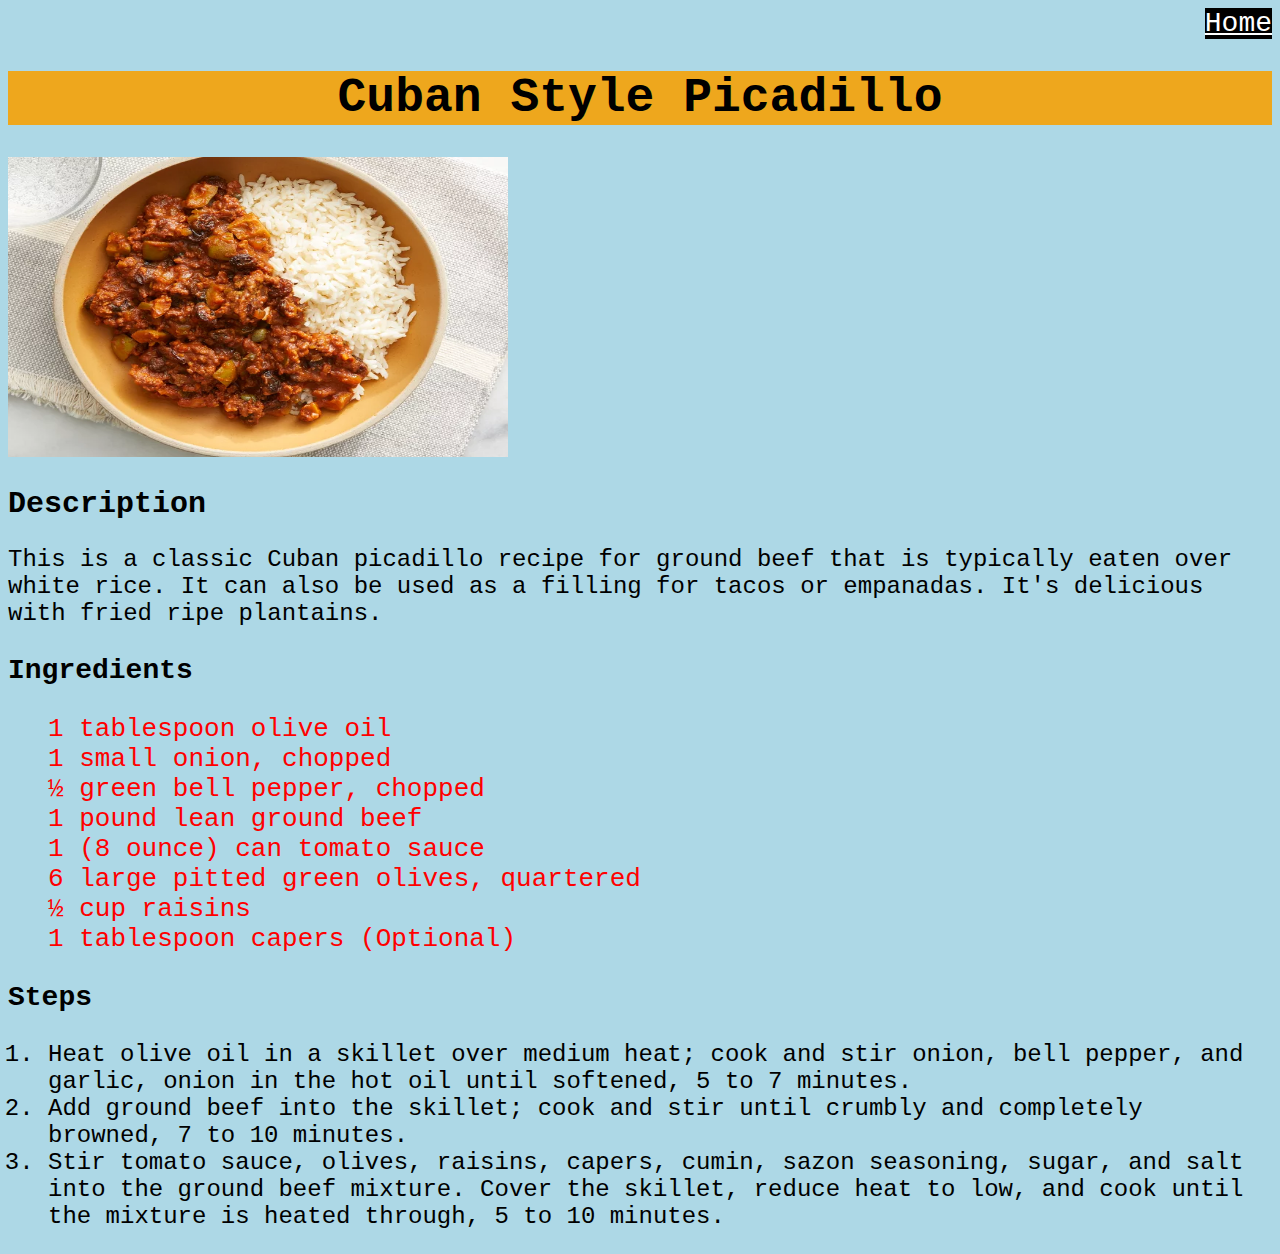
<file: recipes/cuban-style-picadillo.html>
<!DOCTYPE html>
<html lang="en">

<head>
    <meta charset="utf-8">
    <title>Cuban Style Picadillo</title>
    <link href="../styles.css" rel="stylesheet">
</head>

<body>
    <div class="button">
        <a class="home" href="../index.html">Home </a>
    </div>


    <h1 id="cubantitle">Cuban Style Picadillo</h1>

    <img class="img" src="../img/picadillo.webp" width="500" height="300">


    <h2>Description</h2>

    <a>This is a classic Cuban picadillo recipe for ground beef that is typically eaten over white rice. It can also be
        used as a filling for tacos or empanadas. It's delicious with fried ripe plantains.</a>
    <h3>Ingredients</h3>
    <ul class="ingredients">
        <li>
            1 tablespoon olive oil
        </li>
        <li>
            1 small onion, chopped
        </li>
        <li>
            ½ green bell pepper, chopped
        </li>
        <li>
            1 pound lean ground beef
        </li>
        <li>
            1 (8 ounce) can tomato sauce
        </li>
        <li>
            6 large pitted green olives, quartered
        </li>
        <li>
            ½ cup raisins
        </li>
        <li>
            1 tablespoon capers (Optional)
        </li>
    </ul>
    <h3>Steps</h3>
    <ol>
        <li>
            Heat olive oil in a skillet over medium heat; cook and stir onion, bell pepper, and garlic, onion in the hot
            oil until softened, 5 to 7 minutes.
        </li>
        <li>
            Add ground beef into the skillet; cook and stir until crumbly and completely browned, 7 to 10 minutes.
        </li>
        <li>
            Stir tomato sauce, olives, raisins, capers, cumin, sazon seasoning, sugar, and salt into the ground beef
            mixture. Cover the skillet, reduce heat to low, and cook until the mixture is heated through, 5 to 10
            minutes.
        </li>
    </ol>
</body>

</html>
</file>
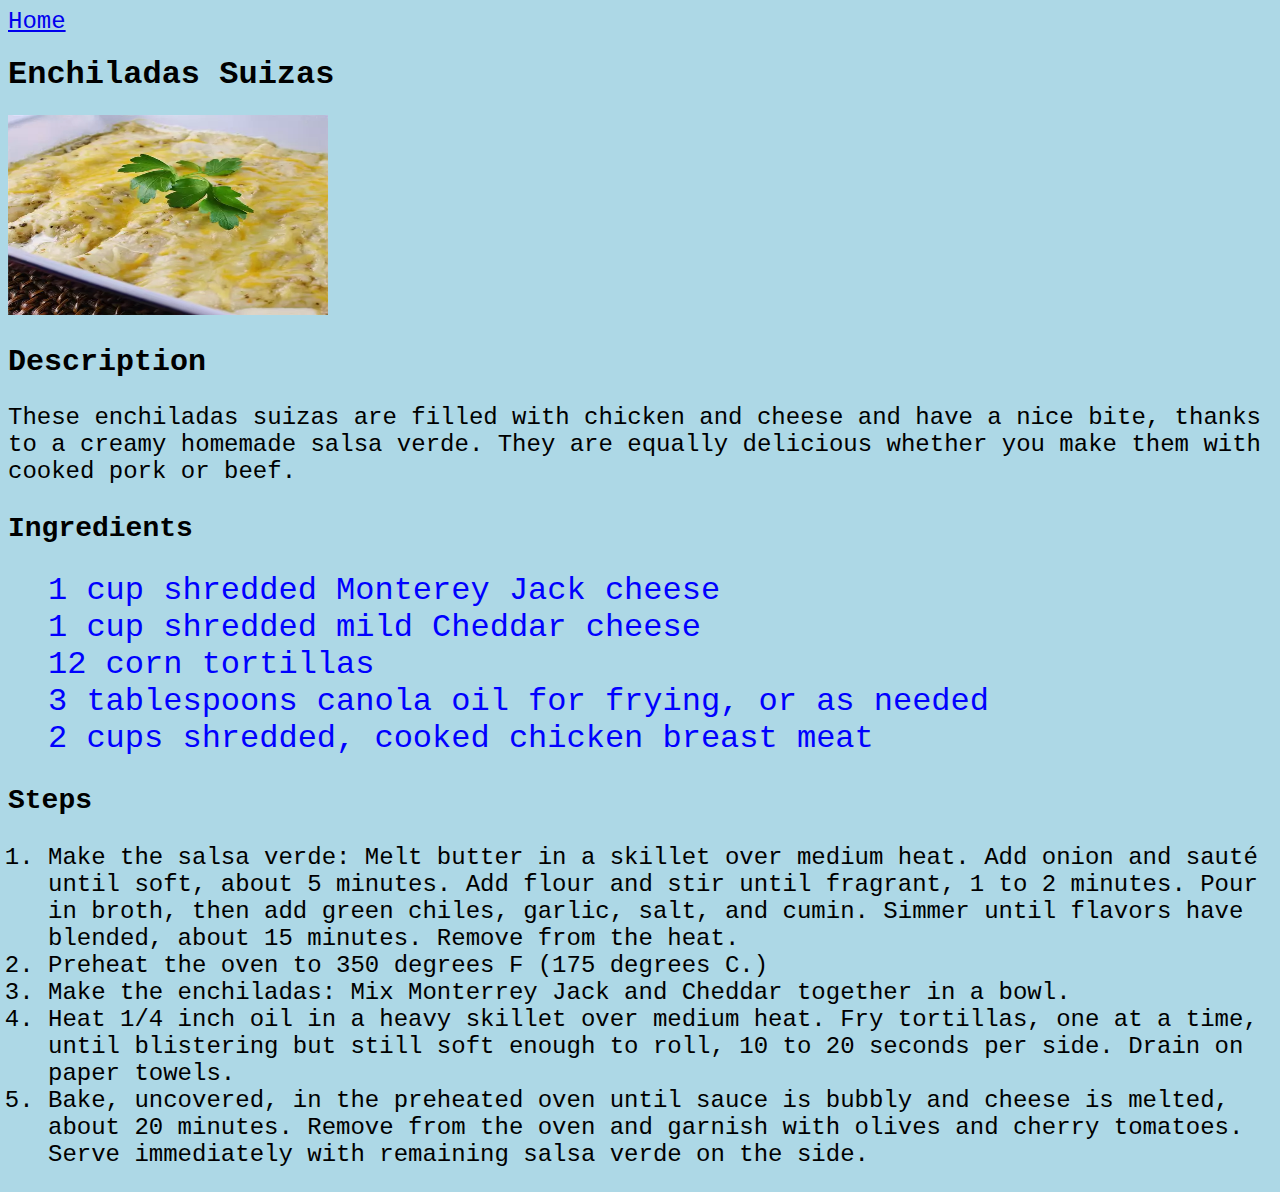
<file: recipes/enchiladas.html>
<!DOCTYPE html>
<html lang="en">
    <head>
        <meta charset="utf-8">
        <title> Enchiladas Suizas </title>
        <link href="../styles.css" rel="stylesheet">
    </head>
    <body>
        <a href="../index.html">Home</a>
        <h1>Enchiladas Suizas</h1>
            <img src="../img/enchiladas.webp" width="320" height="200">
            <h2>Description</h2>
                <a>These enchiladas suizas 
                    are filled with chicken 
                    and cheese and have a nice bite, 
                    thanks to a creamy homemade salsa 
                    verde. 
                    They are equally delicious whether
                     you make them with cooked pork or beef.
                </a>
                <h3>Ingredients</h3>
                <ul>
                    <li>
                        1 cup shredded Monterey Jack cheese
                    </li>
                    <li>
                        1 cup shredded mild Cheddar cheese
                    </li>
                    <li>
                        12 corn tortillas
                    </li>
                    <li>
                        3 tablespoons canola oil for frying,
                         or as needed
                    </li>
                    <li>
                        2 cups shredded, cooked chicken breast meat
                    </li>
                </ul>
                <h3>Steps</h3>
                <ol>
                    <li>
                        Make the salsa verde: Melt butter 
                        in a skillet over medium heat. Add onion and 
                        sauté until soft, about 5 minutes. Add 
                        flour and stir until fragrant, 1 to 2 minutes.
                         Pour in broth, then add green chiles, garlic, 
                         salt, and cumin. Simmer until flavors have 
                         blended, about 15 minutes. Remove from the 
                         heat.
                    </li>
                    <li>
                        Preheat the oven to 350 degrees F (175 degrees C.)
                    </li>
                    <li>
                        Make the enchiladas: Mix Monterrey Jack and Cheddar
                        together in a bowl.
                    </li>
                    <li>
                        Heat 1/4 inch oil in a heavy skillet over medium heat. 
                        Fry tortillas, one at a time, until blistering but still 
                        soft enough to roll, 10 to 20 seconds per side. Drain on 
                        paper towels.
                    </li>
                    <li>
                        Bake, uncovered, in the preheated oven until sauce 
                        is bubbly and cheese is melted, about 20 minutes. 
                        Remove from the oven and garnish with olives and 
                        cherry tomatoes. Serve immediately with remaining 
                        salsa verde on the side.
                    </li>
                </ol>
    </body>
</html>
</file>
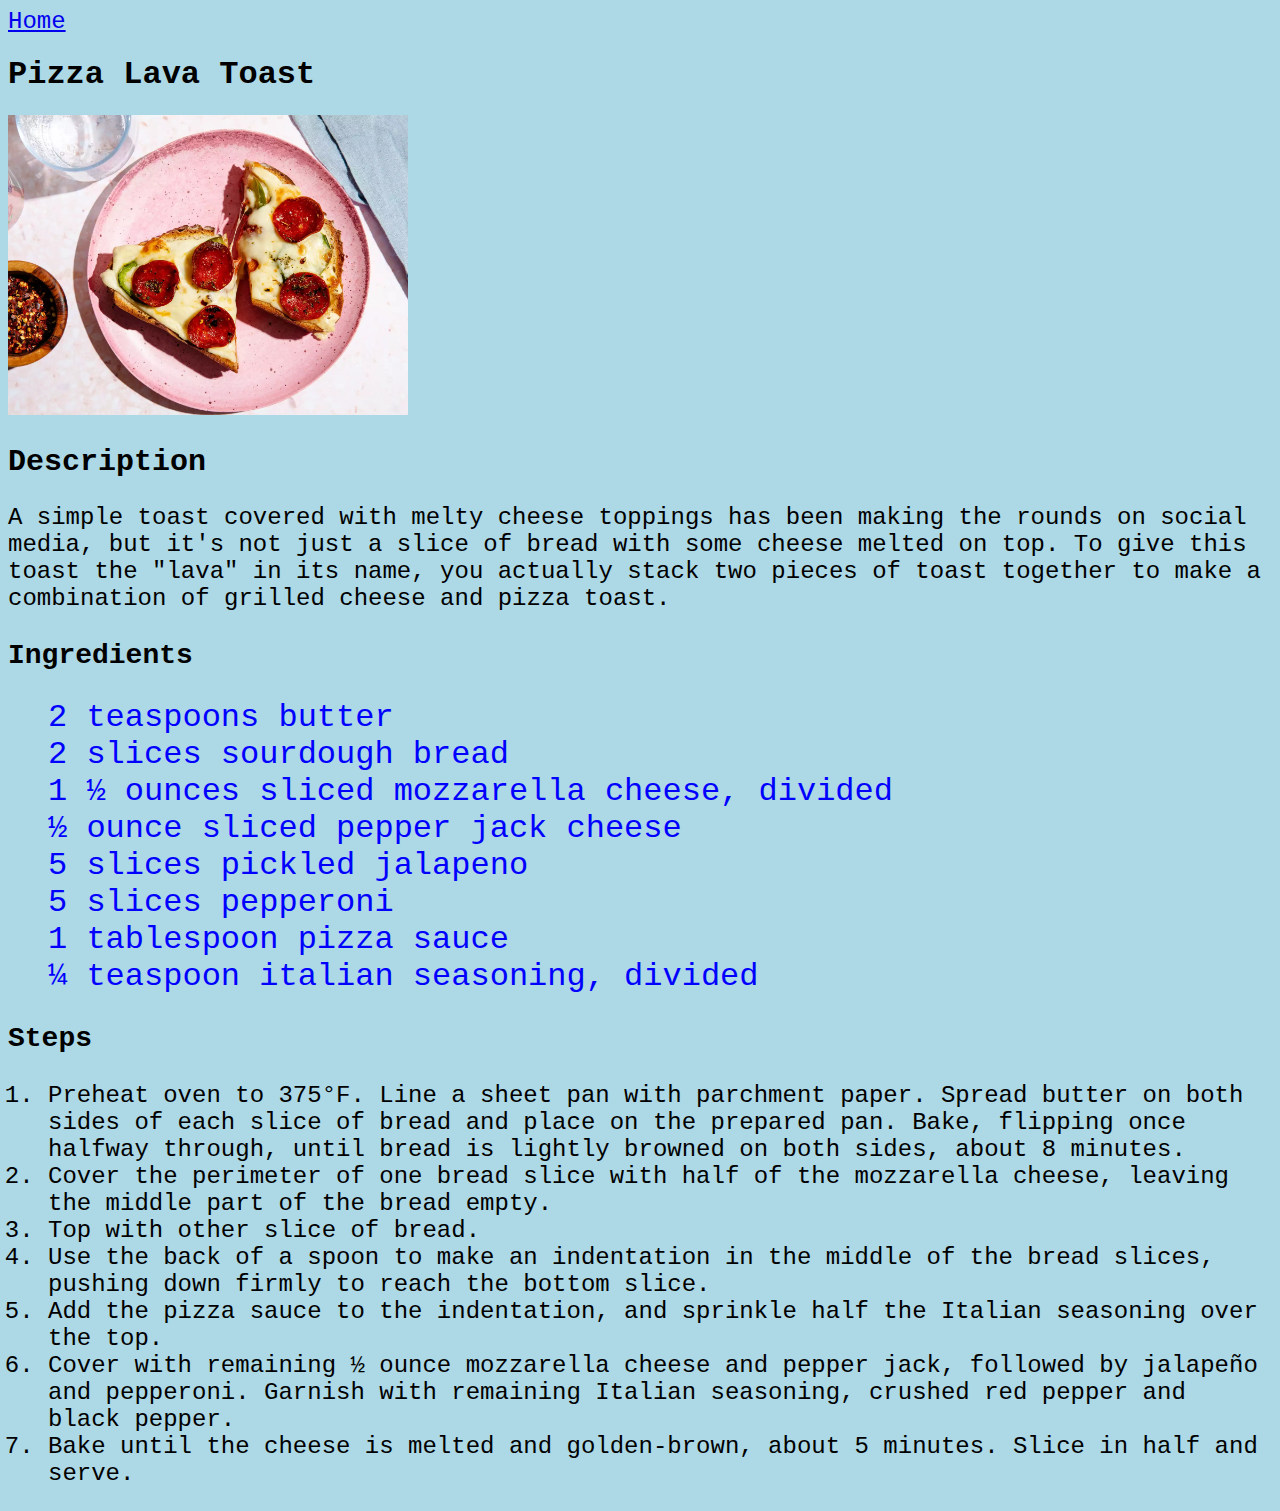
<file: recipes/pizza-lava-toast.html>
<!DOCTYPE html>
<html lang="en">
    <head>
        <meta charset="utf-8">
        <title> Pizza Lava Toast </title>
        <link href="../styles.css" rel="stylesheet">
    </head>
    <body>
        <a href="../index.html">Home</a>
        <h1>Pizza Lava Toast</h1>
            <img src="../img/Pizzalavatoast.webp" width="400" height="300">
            <h2>Description</h2>
                <a>A simple toast covered with melty cheese toppings has been making the rounds on social media, but it's not just a slice of bread with some cheese melted on top. To give this toast the "lava" in its name, you actually stack two pieces of toast together to make a combination of grilled cheese and pizza toast.
                </a>
                <h3>Ingredients</h3>
                <ul>
                    <li>
                        2 teaspoons butter
                    </li>
                    <li>
                        2 slices sourdough bread
                    </li>
                    <li>
                        1 ½ ounces sliced mozzarella cheese, divided
                    </li>
                    <li>
                        ½ ounce sliced pepper jack cheese
                    </li>
                    <li>
                        5 slices pickled jalapeno
                    </li>
                    <li>
                        5 slices pepperoni
                    </li>
                    <li>
                        1 tablespoon pizza sauce
                    </li>
                    <li>
                        ¼ teaspoon italian seasoning, divided
                    </li>
                </ul>
                <h3>Steps</h3>
                <ol>
                    <li>
                        Preheat oven to 375°F. Line a sheet pan with parchment paper. Spread butter on both sides of each slice of bread and place on the prepared pan. Bake, flipping once halfway through, until bread is lightly browned on both sides, about 8 minutes.
                    </li>
                    <li>
                        Cover the perimeter of one bread slice with half of the mozzarella cheese, leaving the middle part of the bread empty. 
                    </li>
                    <li>
                        Top with other slice of bread.
                    </li>
                    <li>
                        Use the back of a spoon to make an indentation in the middle of the bread slices, pushing down firmly to reach the bottom slice.
                    </li>
                    <li>
                        Add the pizza sauce to the indentation, and sprinkle half the Italian seasoning over the top. 
                    </li>
                    <li>
                        Cover with remaining ½ ounce mozzarella cheese and pepper jack, followed by jalapeño and pepperoni. Garnish with remaining Italian seasoning, crushed red pepper and black pepper.
                    </li>
                    <li>
                        Bake until the cheese is melted and golden-brown, about 5 minutes. Slice in half and serve.
                    </li>
                </ol>
    </body>
</html>
</file>
<file: styles.css>
body{
    font-family: "Courier New", Helvetica, sans-serif;  
    background-color: lightblue;
}

#main-title{
    background-color: rgb(185, 33, 33);
    color: white;
    font-size: 40px;
    text-align: center;
    padding: 20px;
    margin: 10px auto 0px auto;

}   

#cubantitle{
    background-color: rgba(244, 162, 9, 0.908);
    font-size: 48px;
    text-align: center;
}   
.main-menu{
    display:block;
    text-align: center;
    margin: 0px auto;
    padding: 0px;
    background-color: rgb(222, 184, 135);
}
li .link:hover{
    color:white;
    font-size: 28px;
}
li .link{
    padding: 20px;
    font-size: 24px;
}
ul li:hover{
    background-color: rgb(208, 166, 110);
    color: white;
    font-family: 'Courier New', Courier, monospace;
}
ul li{
    font-size: 32px;
    color: blue;
    display: block;
    padding: 0px;
}
ul li:first-child{
    margin-top: 0px;
}
.button{
    text-align: end;
}
.button .home{
    background-color: black;
    color: white;  
    font-size: 28px;
}

ul.ingredients li{
    font-size: 26px;
    color: red;

}

h2{
    font-size: 30px;
}
h3{
    font-size: 28px;
}
a{
    font-size: 24px;
}

ol{
    font-size: 24px;
}

li a{
    display:block;
}
</file>
